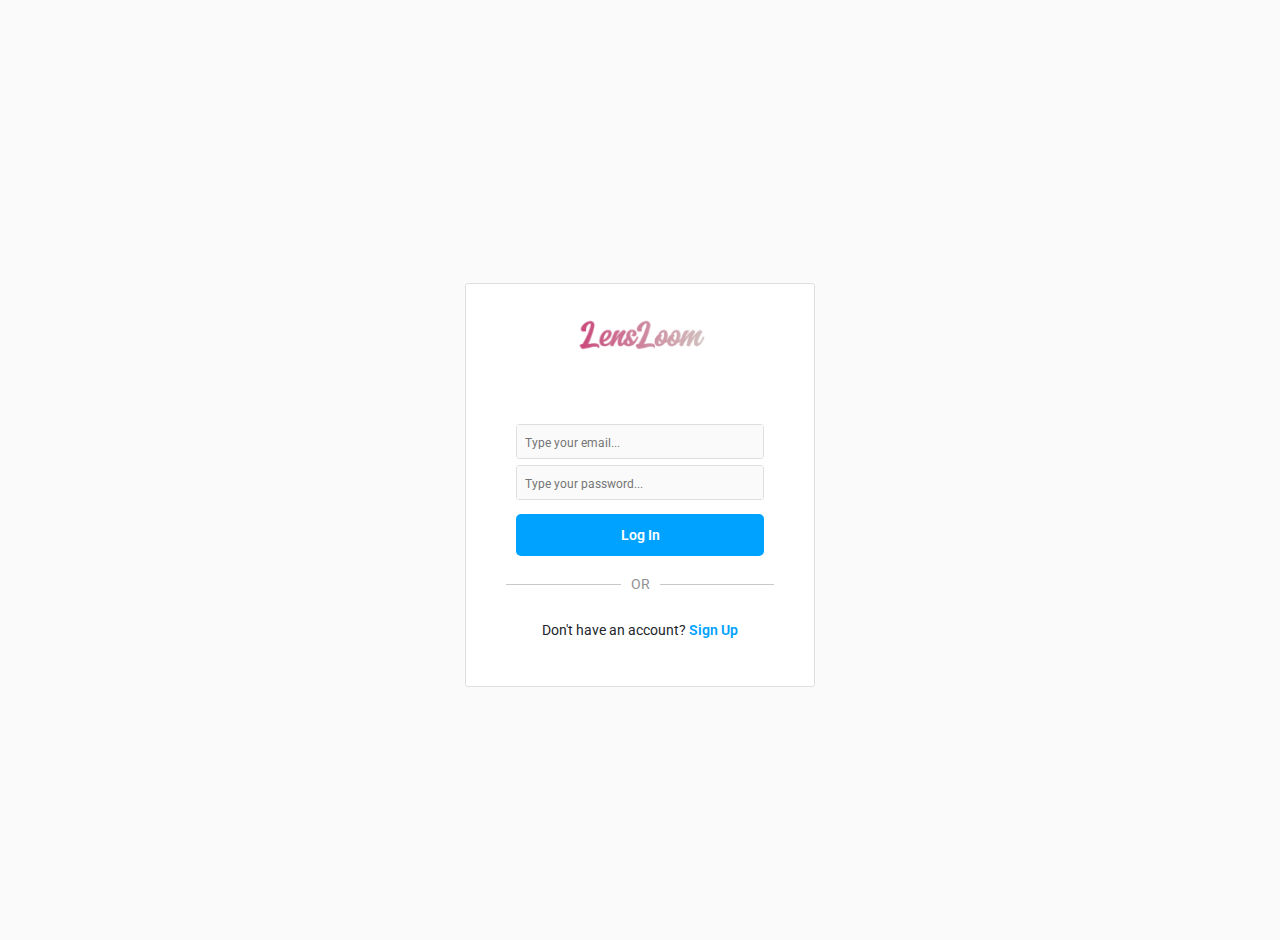
<file: login.html>
<!DOCTYPE html>
<html lang="en">
  <head>
    <meta charset="UTF-8" />
    <meta http-equiv="X-UA-Compatible" content="IE=edge" />
    <meta name="viewport" content="width=device-width, initial-scale=1.0" />
    <title>Lens Loom | Login</title>
    <link rel="stylesheet" href="assets/bootstrap/css/bootstrap.min.css" />
    <link rel="stylesheet" href="assets/css/style.css" />
    <link rel="stylesheet" href="assets/fontawesome/css/all.css" />
  </head>

  <body>
    <div class="container">
      <div class="main-container">
        <div class="main-content">
          <div class="form-container">
            <div class="form-content box">
              <div class="logo">
                <img src="assets/img/logo.png" alt="logo" class="logo-img" />
              </div>
              <form
                action="index.html"
                class="login-form"
                id="login-form"
                method="post"
              >
                <p class="text-center alert-danger" id="error_message"></p>
                <div class="form-group">
                  <div class="login-input">
                    <input
                      type="email"
                      name="email"
                      placeholder="Type your email..."
                      required
                    />
                  </div>
                </div>
                <div class="form-group">
                  <div class="login-input">
                    <input
                      type="password"
                      id="password"
                      name="password"
                      placeholder="Type your password..."
                      required
                    />
                  </div>
                </div>
                <div class="btn-group">
                  <a class="login-btn" href="index.html"
                    ><button class="login-btn" id="login_btn" type="submit">
                      Log In
                    </button></a
                  >
                </div>
              </form>
              <div class="or">
                <hr />
                <span>OR</span>
                <hr />
              </div>

              <div class="goto">
                <p class="">
                  Don't have an account? <a href="signup.html">Sign Up</a>
                </p>
              </div>
            </div>
          </div>
        </div>
      </div>
    </div>

    <!-- script -->

    <script src="assets/js/login.js"></script>

    <script src="assets/bootstrap/js/bootstrap.min.js"></script>
  </body>
</html>
</file>
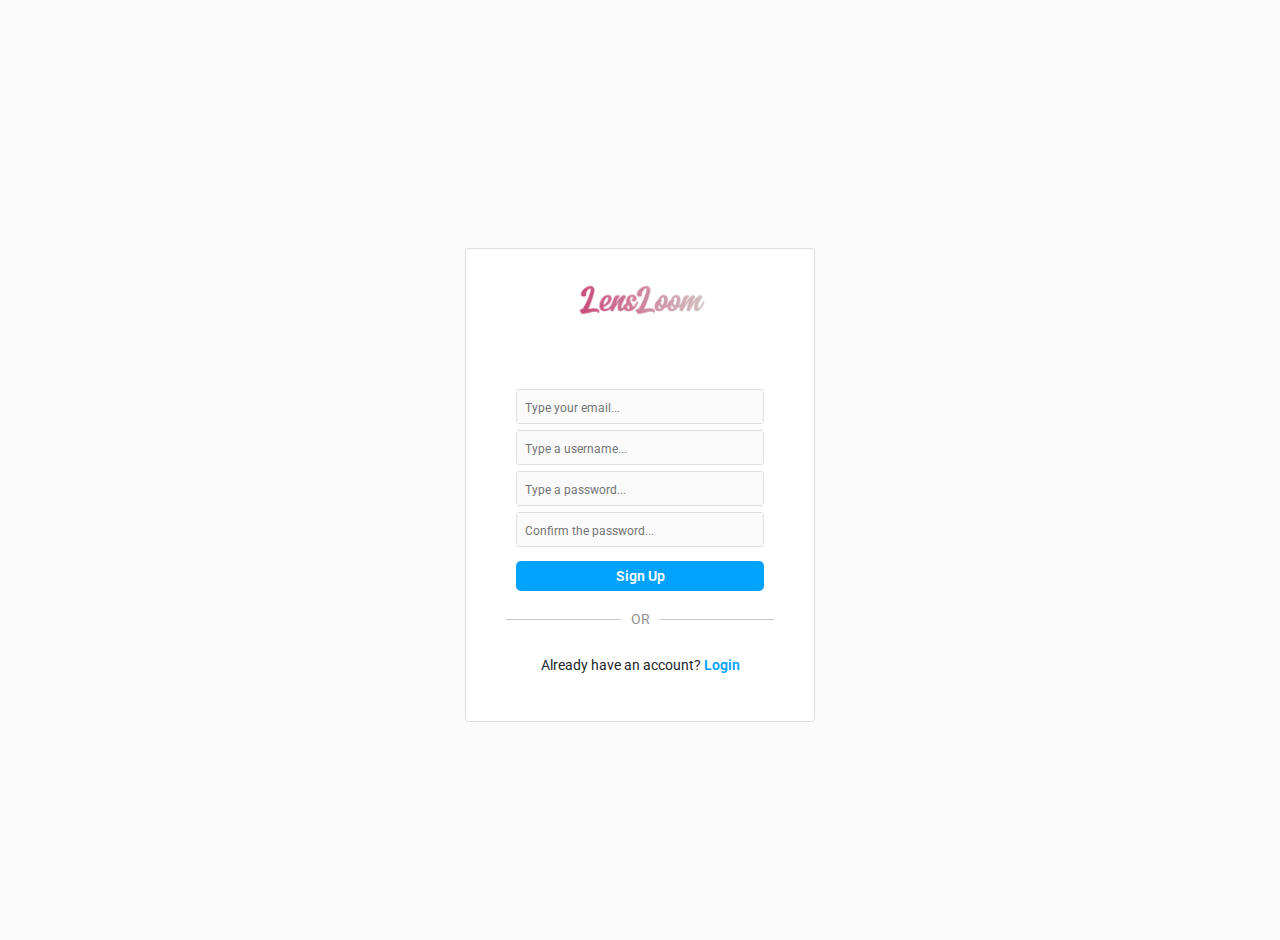
<file: signup.html>
<!DOCTYPE html>
<html lang="en">
  <head>
    <meta charset="UTF-8" />
    <meta http-equiv="X-UA-Compatible" content="IE=edge" />
    <meta name="viewport" content="width=device-width, initial-scale=1.0" />
    <title>Lens Loom | SignUp</title>
     <link rel="stylesheet" href="assets/bootstrap/css/bootstrap.min.css" />
    <link rel="stylesheet" href="assets/css/style.css" />
    <link rel="stylesheet" href="assets/fontawesome/css/all.css" />
  </head>

  <body>
    <div class="container">
      <div class="main-container">
        <div class="main-content">
          

          <div class="form-container">
            <div class="form-content box">
              <div class="logo">
                <img src="assets/img/logo.png" alt="logo" class="logo-img" />
              </div>
              <form action="index.html" class="login-form" id="signup-form" method="post">
                <p class="text-center alert-danger" id="error_message"></p>
                <div class="form-group">
                  <div class="login-input">
                    <input
                      type="email"
                      name="email"
                      placeholder="Type your email..."
                      required
                    />
                  </div>
                </div>

                <div class="form-group">
                  <div class="login-input">
                    <input
                      type="text"
                      name="username"
                      placeholder="Type a username..."
                      required
                    />
                  </div>
                </div>

             

                <div class="form-group">
                  <div class="login-input">
                    <input
                      type="password"
                      name="password"
                      id="password"
                      placeholder="Type a password..."
                      required
                    />
                  </div>
                </div>

                <div class="form-group">
                  <div class="login-input">
                    <input
                      type="password"
                      name="password-confirm"
                      id="password_confirm"
                      placeholder="Confirm the password..."
                      required
                    />
                  </div>
                </div>

                <div class="btn-group">
                  <button class="login-btn" id="signup_btn" type="submit">
                    Sign Up
                  </button>
                </div>
              </form>
              <div class="or">
                <hr />
                <span>OR</span>
                <hr />
              </div>

              <div class="goto">
                <p class="">
                  Already have an account? <a href="login.html">Login</a>
                </p>
              </div>
            </div>
          </div>
        </div>
      </div>

     

    <!-- script -->

    <script src="assets/js/signup.js"> </script>

    <script src="assets/bootstrap/js/bootstrap.min.js"></script>
  </body>
</html>
</file>
<file: assets/css/style.css>
@import url("https://fonts.googleapis.com/css2?family=Roboto:wght@300&display=swap");

* {
  margin: 0;
  padding: 0;
  box-sizing: border-box;
  font-family: "Roboto", sans-serif;
  font-size: 14px;
}

body {
  width: 100%;
  background: #fafafa;
  position: relative;
  font-family: "Roboto", sans-serif;
  padding-top: 40px;
}

*:focus {
  outline: none;
}

.navbar {
  position: fixed;
  top: 0;
  left: 0;
  width: 100%;
  height: 50px;
  background: #fff;
  border-bottom: 1px solid #dfdfdf;
  display: flex;
  justify-content: center;
  padding: 5px 0;
  z-index: 1;
}

.nav-wrapper {
  width: 70%;
  max-width: 1000px;
  height: 100%;
  display: flex;
  justify-content: space-between;
  align-items: center;
}

.brand-img {
  height: 100px;
  margin-top: 5px;
}

.search-form {
  margin-bottom: 20px;
}

.search-box {
  position: absolute;
  left: 50%;
  transform: translateX(-50%);
  width: 200px;
  height: 25px;
  background: #fafafa;
  border: 1px solid #dfdfdf;
  border-radius: 2px;
  color: rgba(0, 0, 0, 0.5);
  text-align: center;
  text-transform: capitalize;
}

.nav-items {
  height: 22px;
  position: relative;
}

.icon {
  height: 100%;
  cursor: pointer;
  margin: 0 10px;
  display: inline-block;
}

.user-profile {
  width: 22px;
  border-radius: 50%;
}

.main {
  width: 100%;
  padding: 40px;
  display: flex;
  justify-content: center;
  margin-top: 50px;
}

.wrapper {
  width: 70%;
  max-width: 1000px;
  display: grid;
  grid-template-columns: 60% 40%;
  grid-gap: 30px;
}

.left-col {
  display: flex;
  flex-direction: column;
}

.status-wrapper {
  width: 100%;
  height: 120px;
  background: #fff;
  border: 1px solid #dfdfdf;
  padding: 10px;
  padding-right: 0;
  border-radius: 2px;
  display: flex;
  align-items: center;
  overflow: hidden;
  overflow-x: auto;
}

.status-wrapper::-webkit-scrollbar {
  display: none;
}

.status-card {
  flex: 0 0 auto;
  width: 80px;
  max-width: 80px;
  display: flex;
  flex-direction: column;
  align-items: center;
  margin-right: 15px;
}

.profile-pic {
  width: 70px;
  height: 70px;
  border-radius: 50%;
  overflow: hidden;
  padding: 3px;
  background: linear-gradient(45deg, rgb(255, 230, 0), rgb(255, 0, 128) 80%);
}

.profile-pic img {
  width: 100%;
  height: 100%;
  object-fit: cover;
  border-radius: 50%;
  border: 2px solid #fff;
}

.username {
  width: 100%;
  overflow: hidden;
  text-align: center;
  font-size: 12px;
  margin-top: 5px;
  color: rgba(0, 0, 0, 0.5);
}

.post {
  width: 100%;
  height: 600px;
  background: #fff;
  border: 1px solid #dfdfdf;
  margin-top: 10px;
}

.info {
  width: 100%;
  height: 60px;
  display: flex;
  justify-content: space-between;
  align-items: center;
  padding: 0 20px;
}

.info .username {
  width: auto;
  font-weight: bold;
  font-size: 14px;
  color: #000;
  margin-left: 10px;
}

.info .options {
  height: 10px;
  cursor: pointer;
}

.info .user {
  display: flex;
  align-items: center;
}

.info .profile-pic {
  width: 50px;
  height: 50px;
  padding: 0;
  background: none;
}

.info .profile-pic img {
  border: none;
}

.post-image {
  width: 100%;
  height: 500px;
  object-fit: cover;
}

.post-content {
  width: 100%;
  padding: 20px;
}

.likes {
  font-weight: bold;
}

.description {
  margin: 10px 0;
  font-size: 14px;
  line-height: 20px;
}

.description span {
  font-weight: bold;
  margin-right: 10px;
}

.post-time {
  color: rgba(0, 0, 0, 0.5);
  font-size: 12px;
}

.comment-wrapper {
  width: 100%;
  height: 50px;
  border: 1px solid #dfdfdf;
  display: flex;
  justify-content: space-between;
  align-items: center;
  margin-bottom: 10px;
}

.comment-wrapper .icon {
  height: 30px;
  border-radius: 50%;
}

.comment-box {
  width: 80%;
  height: 50px;
  border: none;
  outline: none;
  font-size: 14px;
}
.comment-btn,
.logout-btn,
.follow-btn {
  width: 70px;
  height: 100%;
  background: none;
  border: none;
  outline: none;
  text-transform: capitalize;
  font-size: 16px;
  color: (0, 162, 255);
  opacity: 0.5;
}

.reaction-wrapper {
  width: 100%;
  height: 50px;
  display: flex;
  margin-top: -20px;
  align-items: center;
}

.reaction-wrapper .icon {
  height: 25px;
  margin: 0;
  margin-right: 20px;
}

.right-col {
  padding: 20px;
}

.profile-card,
.suggestion-card {
  width: fit-content;
  display: flex;
  justify-content: center;
  align-items: center;
  margin-bottom: 10px;
  margin-left: auto; /* Add this line to move the elements to the far right */
}
.profile-card .profile-pic {
  flex: 0 0 auto;
  padding: 0;
  background: none;
  width: 70px;
  height: 70px;
  margin-right: 10px;
}

.profile-card .profile-pic img {
  border: none;
  width: 70px;
  height: 70px;
}

.profile-card .username,
.suggestion-card .username {
  font-weight: 500;
  font-size: 14px;
  color: #000;
  margin-bottom: 0;
}

.profile-card .sub-text,
.suggestion-card .sub-text {
  color: #000;
  font-size: 12px;
  font-weight: 500;
  margin-top: 2px;
  margin-bottom: 0;
}

.logout-btn,
.follow-btn {
  opacity: 1;
  font-weight: 700;
  font-size: 12px;
}

.suggestion-card .suggestion-pic {
  flex: 0 0 auto;
  padding: 0;
  background: none;
  width: 50px;
  height: 50px;
  margin-right: 10px;
}

.suggestion-card .suggestion-pic img {
  border: none;
  border-radius: 50%;
  width: 50px;
  height: 50px;
}

.suggestion-text {
  font-size: 14px;
  color: rgba(0, 0, 0, 0.5);
  font-weight: 700;
  margin: 20px 0;
  text-align: right;
}
/* Login */

.container {
  height: 100vh;
  display: flex;
  flex-direction: column;
}

.main-container {
  display: flex;
  flex-grow: 1;
}

.main-content {
  margin: 30px auto;
  display: flex;
  align-items: center;
  justify-content: center;
  max-width: 930px;
  flex-grow: 1;
}

.slide-container {
  height: 620px;
  flex-basis: 450px;
}

.slide-content {
  margin: 100px 0 0 150px;
  position: relative;
}

.slide-container img {
  position: absolute;
  inset: 0;
  opacity: 0;
  visibility: hidden;
}

.slide-container img.active {
  opacity: 1;
  visibility: visible;
}

/* Login Form */

.form-container {
  flex-grow: 1;
  max-width: 350px;
  display: flex;
  flex-direction: column;
  justify-content: center;
}

.box {
  border: 1px solid #dfdfdf;
  /*#dfdfdf*/
  background-color: #fff;
  /*#fff*/
  border-radius: 3px;
}

.form-content {
  margin-bottom: 10px;
  padding: 10px;
}

.logo {
  text-align: center;
}

.logo img {
  max-width: 250px;
}

.login-form {
  padding-top: 25px;
  margin-bottom: 10px;
}

.form-group {
  margin: 0 40px 6px;
}

.login-input {
  height: 35px;
  border: 1px solid #dfdfdf;
  border-radius: 3px;
  position: relative;
}

.login-input input {
  width: 100%;
  height: 100%;
  padding: 9px 8px 7px;
  border: 0;
  outline: 0;
  background: #fafafa;
  color: #000;
  font-size: 12x;
}

.login-input input::placeholder {
  font-size: 12px;
}

.btn-group {
  padding: 8px 40px;
  width: 100%;
}

.login-btn {
  width: 100%;
  border: 1px solid transparent;
  outline: 0;
  background: rgb(0, 162, 255);
  color: #fff;
  font-weight: 600;
  font-size: 14px;
  line-height: 18px;
  padding: 5px 10px;
  border-radius: 5px;
}

.or {
  display: flex;
  justify-content: center;
  align-items: center;
  margin: 0 auto;
}

.or hr {
  width: 35%;
  margin: 0 10px;
}

.or span {
  color: #919191;
}

.goto {
  padding: 10px;
  margin-bottom: 10px;
}

.goto p {
  font-size: 14px;
  margin: 15px;
  text-align: center;
}

.goto a {
  text-decoration: none;
  color: rgb(0, 162, 255);
  font-size: 14px;
  line-height: 18px;
  font-weight: 600;
}

.app-download {
  display: flex;
  flex-direction: column;
}

.app-download p {
  font-size: 14px;
  line-height: 18px;
  text-align: center;
  margin: 10px 20px;
}

.store-link {
  display: flex;
  align-items: center;
  justify-content: center;
  padding: 10px;
}

.store-link a img {
  height: 40px;
}

.store-link a:nth-child(1) {
  margin-right: 8px;
}

/* Profile Page */

.profile-header {
  margin-top: 30px;
}

.profile-container {
  max-width: 95.5rem;
  margin: 0 auto;
  padding: 0 2rem;
}

.profile-btn {
  display: inline-block;
  font: inherit;
  background: none;
  border: none;
  color: inherit;
  padding: 0;
  cursor: pointer;
}

.profile-btn:focus {
  outline: 0.5rem auto #4d90fe;
}

.profile {
  padding: 5rem 0;
}

.profile::after {
  content: "";
  display: block;
  clear: both;
}

.profile-image {
  float: left;
  width: calc(33.333% - 1rem);
  display: flex;
  justify-content: center;
  align-items: center;
  margin-right: 3rem;
}

.profile-image img {
  border-radius: 50%;
  width: 150px;
  height: 150px;
}

.profile-user-settings,
.profile-stats,
.profile-bio {
  float: left;
  width: calc(66.666% - 2rem);
}

.profile-user-settings {
  margin-top: 1.1rem;
}

.profile-user-name {
  display: inline-block;
  font-size: 2rem;
  font-weight: 300;
}

.profile-edit-btn {
  font-size: 1.2rem;
  line-height: 1.6rem;
  border: 0.1rem solid #dbdbdb;
  border-radius: 0.3rem;
  padding: 0 2.4rem;
  margin-left: 2rem;
}

.profile-settings-btn {
  font-size: 2rem;
  margin-left: 1rem;
}

.profile-stats {
  margin-top: 2.3rem;
}

.profile-stats li {
  display: inline-block;
  font-size: 1.2rem;
  line-height: 1.5;
  margin-right: 4rem;
  cursor: pointer;
}

.profile-bio {
  font-size: 1.2rem;
  font-weight: 400;
  line-height: 1.5;
  margin-top: 2.3rem;
}

.profile-real-name,
.profile-stat-count,
.profile-edit-btn {
  font-weight: 600;
}

/* Gallery */

.gallery {
  display: flex;
  flex-wrap: wrap;
  margin: -1rem -1rem;
  padding-bottom: 3rem;
}

.gallery-item {
  position: relative;
  flex: 1 0 22rem;
  margin: 1rem;
  color: #fff;
  cursor: pointer;
}

.gallery-item:hover .gallery-item-info,
.gallery-item:focus .gallery-item-info {
  display: flex;
  justify-content: center;
  align-items: center;
  position: absolute;
  top: 0;
  width: 100%;
  height: 100%;
  background: rgba(0, 0, 0, 0.3);
}

.gallery-item-info {
  display: none;
}

.gallery-item-info li {
  display: inline-block;
  font-size: 1.2rem;
  font-weight: 400;
}

.gallery-image {
  width: 100%;
  height: 100%;
  object-fit: cover;
}

.gallery-item-likes {
  margin-right: 2.2rem;
}

.follow-btn-user-profile {
  display: inline-block;
  background: rgb(0, 162, 255);
  color: #fff;
  font-size: 16px;
  padding: 8px;
  border: none;
  width: 450px;
}

/* Camera */

.camera-container {
  max-width: 93.5rem;
  /*93.5rem*/
  margin: 0 auto;
  padding: 0 2rem;
}

.camera {
  display: flex;
  flex-wrap: wrap;
  padding: 3rem;
}

.camera-image {
  position: relative;
  flex: 1 0 22rem;
  margin: 1rem;
  color: #fff;
  cursor: pointer;
  text-align: center;
}

.camera-form {
  width: 50%;
  margin: 5px auto;
}

.upload-btn {
  background: rgb(0, 162, 255);
  color: #fff;
  width: 70px;
  height: 100%;
  font-size: 16px;
  border: none;
  display: block;
  outline: none;
  margin: 0 auto;
  border-radius: 3px;
}

/* Search */

.search-component {
  display: flex;
}

.search-btn {
  color: rgb(0, 162, 255);
  background: none;
  outline: none;
  border: none;
  font-size: 14px;
  margin-left: 10px;
}

.search-result-item {
  display: flex;
  justify-content: flex-start;
  align-items: center;
}

.search-result-item img {
  width: 50px;
  height: 50px;
  border-radius: 50%;
}

.search-result-item p {
  margin: 8px 0 0 8px;
  font-size: 14px;
}

.search-result-item span {
  color: #a5a5a5;
  font-size: 12px;
  margin: 20px 0 0 20px;
}

.search-result-item-btn {
  width: 100%;
  margin-top: 10px;
}

.search-result-item-btn button {
  color: rgb(0, 162, 255);
  background: none;
  outline: none;
  border: none;
  font-size: 14px;
  float: right;
}

/* Edit Profile */

.edit-profile-image {
  width: 100px;
  height: 100px;
  border-radius: 50%;
  margin: 5px;
}

.update-profile-btn {
  display: inline-block;
  background: rgb(0, 162, 255);
  color: #fff;
  font-size: 16px;
  padding: 5px;
  border: none;
  text-align: center;
  outline: none;
  width: 100%;
}

#update-profile-header {
  text-align: center;
}

/* Single Post */

.single-post-container {
  margin-top: 5px;
}

/* Discover */

.discover-container {
  max-width: 95.5rem;
  margin: 25px auto;
  pad: 0 2rem;
}

/* Footer */

.footer {
  padding-bottom: 52px;
  padding-top: 25px;
}

.links {
  display: flex;
  align-items: center;
  justify-content: center;
  flex-wrap: wrap;
}

.links a {
  text-decoration: none;
  color: #000;
  font-size: 13px;
  line-height: 18px;
  margin: 0 8px 12px 8px;
}

.copyright {
  padding: 12px 0;
  color: #000;
  font-size: 12px;
  line-height: 18px;
  text-align: center;
}

/* Dark Mode */

.dark {
  background: #151515;
  border: 1px solid #262626;
  color: #dfdfdf;
}

.dark-mode-link {
  color: #fff !important;
}

/* Responsive */
/* Medium Screen */

@media (max-width: 1100px) {
  .right-col,
  .search-box {
    display: none;
  }

  .nav-wrapper,
  .wrapper {
    width: 90%;
  }

  .wrapper {
    display: block;
  }
}

/* Small Screens */

@media (max-width: 500px) {
  .nav-items .icon {
    margin: 0 5px;
  }

  .post-image {
    height: 300px;
  }
}

/* Login */

@media only screen and (max-width: 850px) {
  .slide-container {
    display: none;
  }
}

@media only screen and (max-width: 500px) {
  .media-container {
    margin-top: 0;
  }

  .box {
    border: 0;
  }
}

/* Gallery */

@media screen and (max-width: 800px) {
  .profile {
    display: flex;
    flex-wrap: wrap;
    padding: 4rem 0;
  }

  .profile:after {
    display: none;
  }

  .profile-image,
  .profile-user-settings,
  .profile-bio,
  .profile-stats {
    float: none;
    width: auto;
    margin: 5px auto;
  }

  .profile-stats li {
    display: block;
  }

  .profile-image {
    margin: 0 auto;
  }

  .profile-user-name {
    font-size: 20px;
  }
}
</file>
